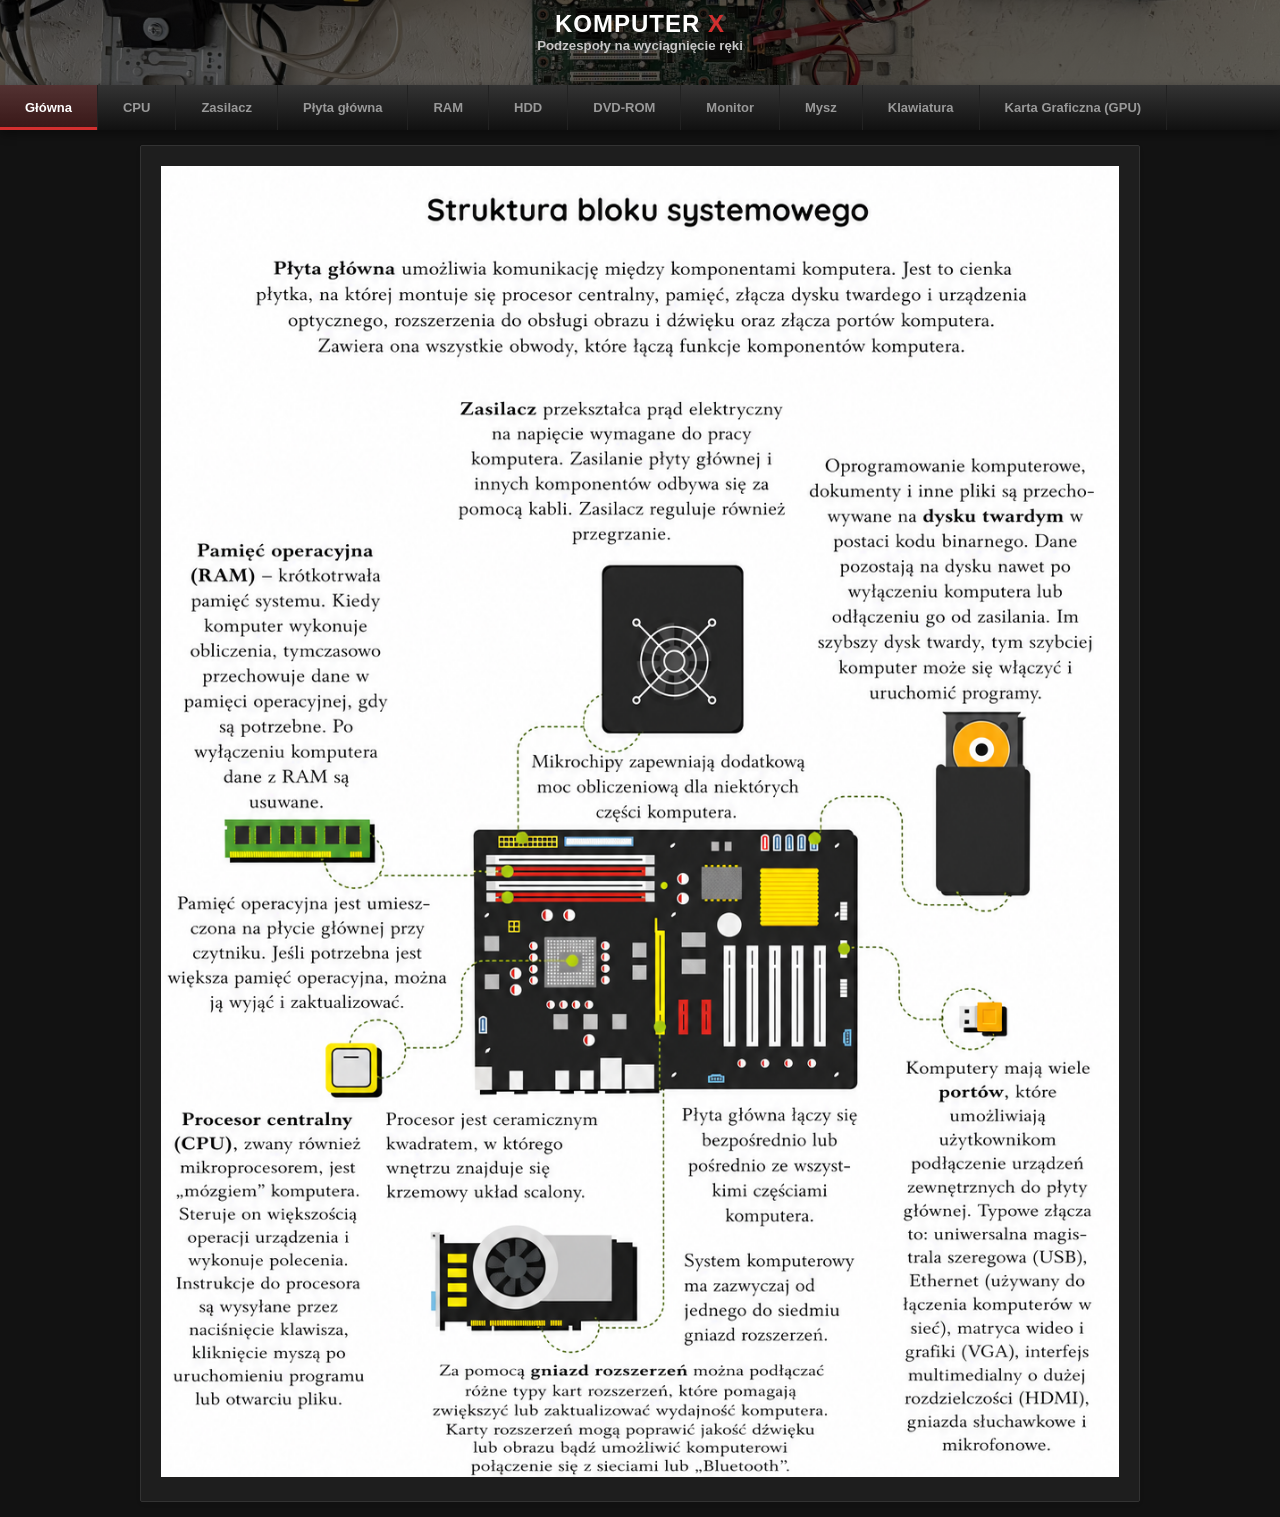
<file: index.html>
<!DOCTYPE html>
<html lang="pl">
<head>
    <meta charset="UTF-8">
    <meta name="viewport" content="width=device-width, initial-scale=1.0, maximum-scale=1.0, user-scalable=no"> 
    <title>Komputer X - Strona Główna</title> 
    <link rel="stylesheet" href="css/style.css">
</head>
<body class="light-theme">

    <header>
        <div class="container">
            <h1>Komputer <span><strong>X</strong></span></h1>
            <h5>Podzespoły na wyciągnięcie ręki</h5>
        </div>
    </header>

    <nav>
        <div class="nav-scroll-wrapper">
            <ul class="nav-links">
                <li><a href="index.html" class="active">Główna</a></li>
                <li><a href="pages/cpu.html">CPU</a></li>
                <li><a href="pages/power.html">Zasilacz</a></li>
                <li><a href="pages/motherboard.html">Płyta główna</a></li>
                <li><a href="pages/ram.html">RAM</a></li>
                <li><a href="pages/hdd.html">HDD</a></li>
                <li><a href="pages/dvdrom.html">DVD-ROM</a></li>
                <li><a href="pages/monitor.html">Monitor</a></li>
                <li><a href="pages/mouse.html">Mysz</a></li>
                <li><a href="pages/keyboard.html">Klawiatura</a></li>
                <li><a href="pages/gpu.html">Karta Graficzna (GPU)</a></li>
            </ul>
        </div>
    </nav>

    <main class="container">
        <div class="main-box">
            <img src="assets/scheme.png" class="scheme">
        </div>
    </main>
</body>
</html>
</file>
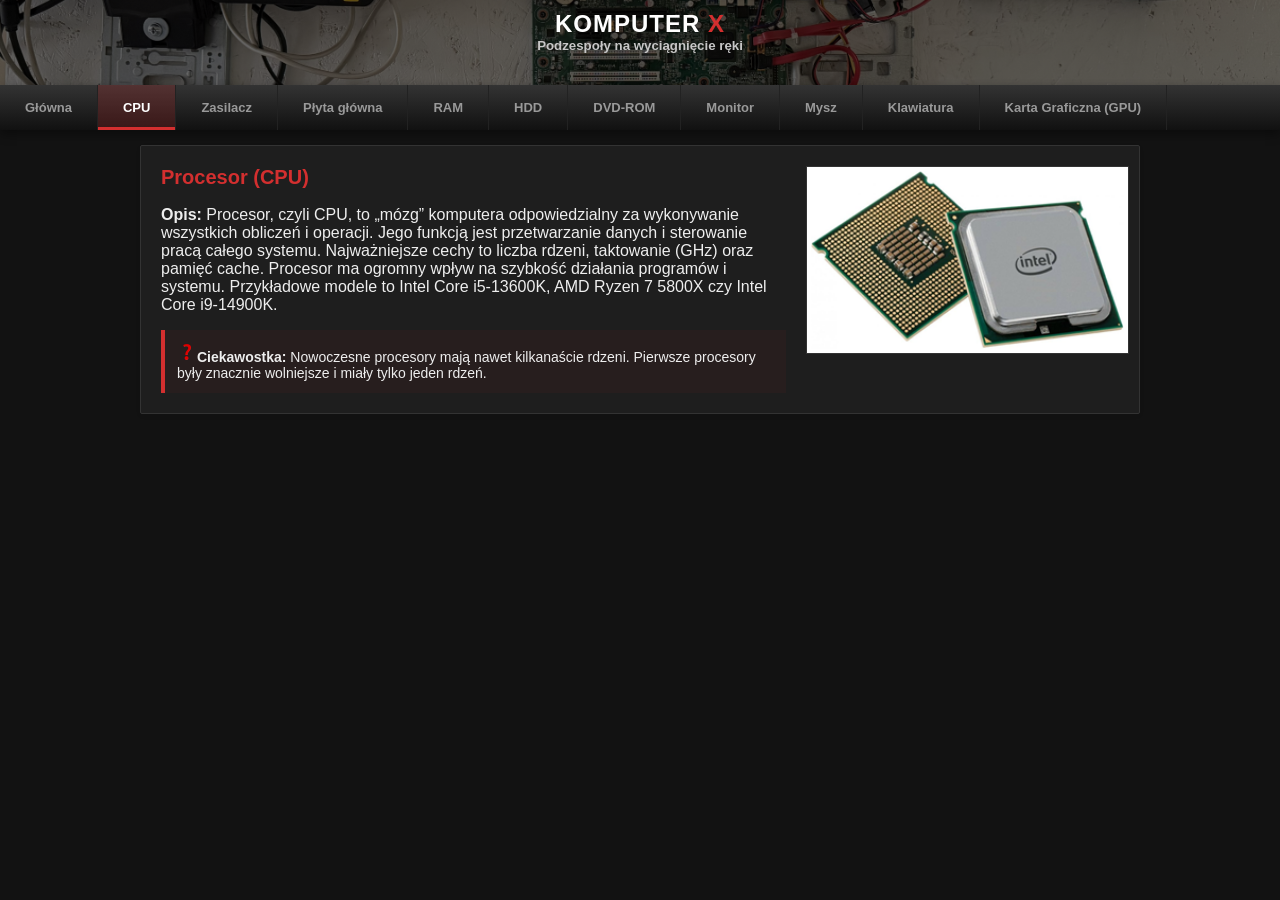
<file: pages/cpu.html>
<!DOCTYPE html>
<html lang="pl">
<head>
    <meta charset="UTF-8">
    <meta name="viewport" content="width=device-width, initial-scale=1.0, maximum-scale=1.0, user-scalable=no">
    <title>Procesor (CPU) - Komputer X</title>
    <link rel="stylesheet" href="../css/style.css">
</head>
<body class="light-theme">

    <header>
        <div class="container">
            <h1>Komputer <span><strong>X</strong></span></h1>
            <h5>Podzespoły na wyciągnięcie ręki</h5>
        </div>
    </header>

    <nav>
        <div class="nav-scroll-wrapper">
            <ul class="nav-links">
                <li><a href="../index.html">Główna</a></li>
                <li><a href="cpu.html" class="active">CPU</a></li>
                <li><a href="power.html">Zasilacz</a></li>
                <li><a href="motherboard.html">Płyta główna</a></li>
                <li><a href="ram.html">RAM</a></li>
                <li><a href="hdd.html">HDD</a></li>
                <li><a href="dvdrom.html">DVD-ROM</a></li>
                <li><a href="monitor.html">Monitor</a></li>
                <li><a href="mouse.html">Mysz</a></li>
                <li><a href="keyboard.html">Klawiatura</a></li>
                <li><a href="gpu.html">Karta Graficzna (GPU)</a></li>
            </ul>
        </div>
    </nav>

    <main class="container">
        <div class="main-box">
            <div class="component-layout">
                <div class="info-column">
                    <h2>Procesor (CPU)</h2>
                    <p><strong>Opis:</strong> Procesor, czyli CPU, to „mózg” komputera odpowiedzialny za wykonywanie wszystkich obliczeń i operacji. Jego funkcją jest przetwarzanie danych i sterowanie pracą całego systemu. Najważniejsze cechy to liczba rdzeni, taktowanie (GHz) oraz pamięć cache. Procesor ma ogromny wpływ na szybkość działania programów i systemu. Przykładowe modele to Intel Core i5-13600K, AMD Ryzen 7 5800X czy Intel Core i9-14900K.</p>
                <div class="interesting_fact">
                        <img src="../assets/question.png" width="20"><strong>Ciekawostka:</strong> Nowoczesne procesory mają nawet kilkanaście rdzeni. Pierwsze procesory były znacznie wolniejsze i miały tylko jeden rdzeń.
                    </div>
                </div>
                <div class="image-column">
                    <img src="../img/cpu.png">
                </div>
            </div>
        </div>
    </main>
</body>
</html>
</file>
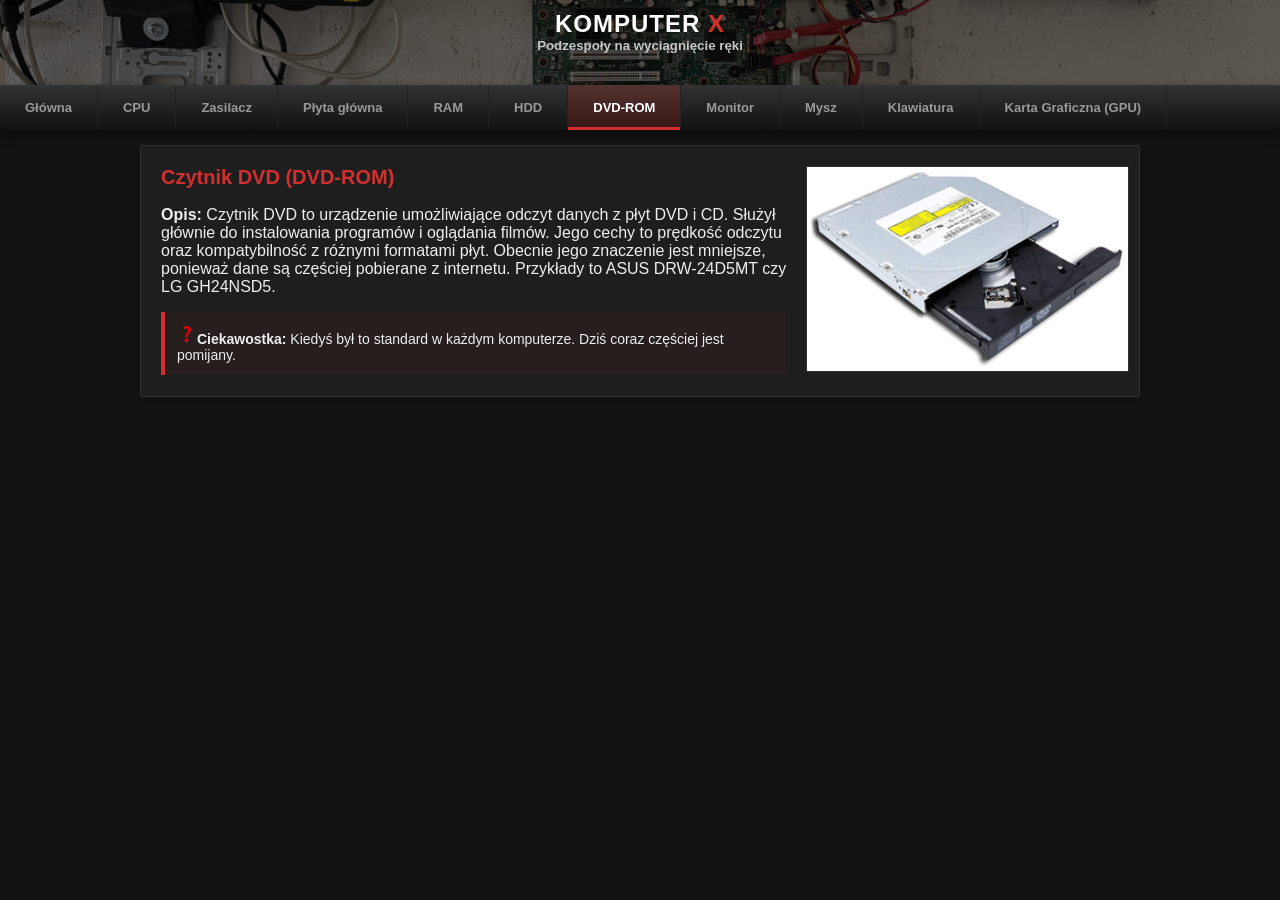
<file: pages/dvdrom.html>
<!DOCTYPE html>
<html lang="pl">
<head>
    <meta charset="UTF-8">
    <meta name="viewport" content="width=device-width, initial-scale=1.0, maximum-scale=1.0, user-scalable=no">
    <title>Czytnik DVD (DVD-ROM) - Komputer X</title>
    <link rel="stylesheet" href="../css/style.css">
</head>
<body class="light-theme">

    <header>
        <div class="container">
            <h1>Komputer <span><strong>X</strong></span></h1>
            <h5>Podzespoły na wyciągnięcie ręki</h5>
        </div>
    </header>

    <nav>
        <div class="nav-scroll-wrapper">
            <ul class="nav-links">
                <li><a href="../index.html">Główna</a></li>
                <li><a href="cpu.html">CPU</a></li>
                <li><a href="power.html">Zasilacz</a></li>
                <li><a href="motherboard.html">Płyta główna</a></li>
                <li><a href="ram.html">RAM</a></li>
                <li><a href="hdd.html">HDD</a></li>
                <li><a href="dvdrom.html" class="active">DVD-ROM</a></li>
                <li><a href="monitor.html">Monitor</a></li>
                <li><a href="mouse.html">Mysz</a></li>
                <li><a href="keyboard.html">Klawiatura</a></li>
                <li><a href="gpu.html">Karta Graficzna (GPU)</a></li>
            </ul>
        </div>
    </nav>

    <main class="container">
        <div class="main-box">
            <div class="component-layout">
                <div class="info-column">
                    <h2>Czytnik DVD (DVD-ROM)</h2>
                    <p><strong>Opis:</strong> Czytnik DVD to urządzenie umożliwiające odczyt danych z płyt DVD i CD. Służył głównie do instalowania programów i oglądania filmów. Jego cechy to prędkość odczytu oraz kompatybilność z różnymi formatami płyt. Obecnie jego znaczenie jest mniejsze, ponieważ dane są częściej pobierane z internetu. Przykłady to ASUS DRW-24D5MT czy LG GH24NSD5.</p>
                <div class="interesting_fact">
                        <img src="../assets/question.png" width="20"><strong>Ciekawostka:</strong> Kiedyś był to standard w każdym komputerze. Dziś coraz częściej jest pomijany.
                    </div>
                </div>
                <div class="image-column">
                    <img src="../img/dvdrom.png">
                </div>
            </div>
        </div>
    </main>
</body>
</html>
</file>
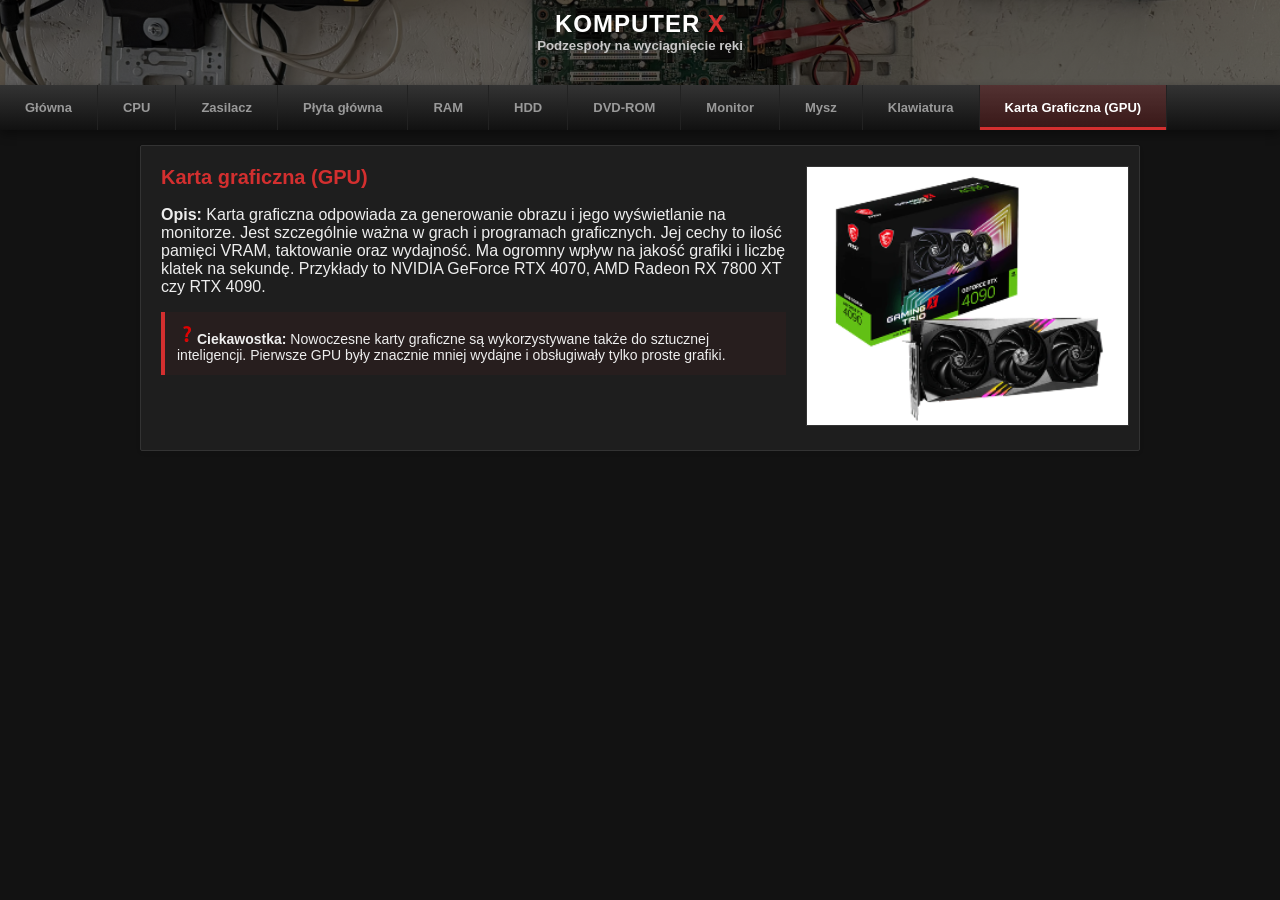
<file: pages/gpu.html>
<!DOCTYPE html>
<html lang="pl">
<head>
    <meta charset="UTF-8">
    <meta name="viewport" content="width=device-width, initial-scale=1.0, maximum-scale=1.0, user-scalable=no">
    <title>Karta graficzna (GPU) - Komputer X</title>
    <link rel="stylesheet" href="../css/style.css">
</head>
<body class="light-theme">

    <header>
        <div class="container">
            <h1>Komputer <span><strong>X</strong></span></h1>
            <h5>Podzespoły na wyciągnięcie ręki</h5>
        </div>
    </header>

    <nav>
        <div class="nav-scroll-wrapper">
            <ul class="nav-links">
                <li><a href="../index.html">Główna</a></li>
                <li><a href="cpu.html">CPU</a></li>
                <li><a href="power.html">Zasilacz</a></li>
                <li><a href="motherboard.html">Płyta główna</a></li>
                <li><a href="ram.html">RAM</a></li>
                <li><a href="hdd.html">HDD</a></li>
                <li><a href="dvdrom.html">DVD-ROM</a></li>
                <li><a href="monitor.html">Monitor</a></li>
                <li><a href="mouse.html">Mysz</a></li>
                <li><a href="keyboard.html">Klawiatura</a></li>
                <li><a href="gpu.html" class="active">Karta Graficzna (GPU)</a></li>
            </ul>
        </div>
    </nav>

    <main class="container">
        <div class="main-box">
            <div class="component-layout">
                <div class="info-column">
                    <h2>Karta graficzna (GPU)</h2>
                    <p><strong>Opis:</strong> Karta graficzna odpowiada za generowanie obrazu i jego wyświetlanie na monitorze. Jest szczególnie ważna w grach i programach graficznych. Jej cechy to ilość pamięci VRAM, taktowanie oraz wydajność. Ma ogromny wpływ na jakość grafiki i liczbę klatek na sekundę. Przykłady to NVIDIA GeForce RTX 4070, AMD Radeon RX 7800 XT czy RTX 4090.</p>
                <div class="interesting_fact">
                        <img src="../assets/question.png" width="20"><strong>Ciekawostka:</strong> Nowoczesne karty graficzne są wykorzystywane także do sztucznej inteligencji. Pierwsze GPU były znacznie mniej wydajne i obsługiwały tylko proste grafiki.
                    </div>
                </div>
                <div class="image-column">
                    <img src="../img/gpu.png">
                </div>
            </div>
        </div>
    </main>
</body>
</html>
</file>
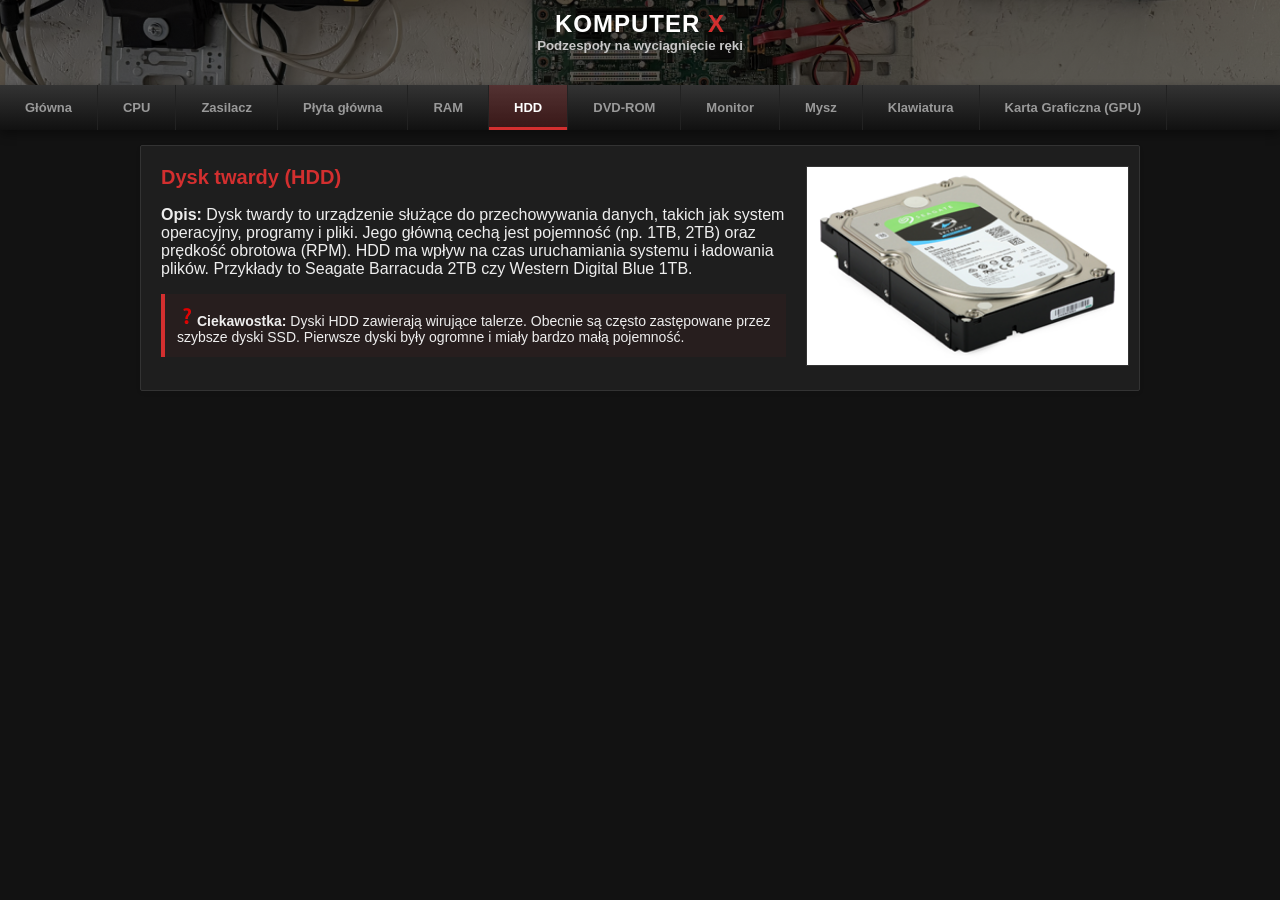
<file: pages/hdd.html>
<!DOCTYPE html>
<html lang="pl">
<head>
    <meta charset="UTF-8">
    <meta name="viewport" content="width=device-width, initial-scale=1.0, maximum-scale=1.0, user-scalable=no">
    <title>Dysk twardy (HDD) - Komputer X</title>
    <link rel="stylesheet" href="../css/style.css">
</head>
<body class="light-theme">

    <header>
        <div class="container">
            <h1>Komputer <span><strong>X</strong></span></h1>
            <h5>Podzespoły na wyciągnięcie ręki</h5>
        </div>
    </header>

    <nav>
        <div class="nav-scroll-wrapper">
            <ul class="nav-links">
                <li><a href="../index.html">Główna</a></li>
                <li><a href="cpu.html">CPU</a></li>
                <li><a href="power.html">Zasilacz</a></li>
                <li><a href="motherboard.html">Płyta główna</a></li>
                <li><a href="ram.html">RAM</a></li>
                <li><a href="hdd.html" class="active">HDD</a></li>
                <li><a href="dvdrom.html">DVD-ROM</a></li>
                <li><a href="monitor.html">Monitor</a></li>
                <li><a href="mouse.html">Mysz</a></li>
                <li><a href="keyboard.html">Klawiatura</a></li>
                <li><a href="gpu.html">Karta Graficzna (GPU)</a></li>
            </ul>
        </div>
    </nav>

    <main class="container">
        <div class="main-box">
            <div class="component-layout">
                <div class="info-column">
                    <h2>Dysk twardy (HDD)</h2>
                    <p><strong>Opis:</strong> Dysk twardy to urządzenie służące do przechowywania danych, takich jak system operacyjny, programy i pliki. Jego główną cechą jest pojemność (np. 1TB, 2TB) oraz prędkość obrotowa (RPM). HDD ma wpływ na czas uruchamiania systemu i ładowania plików. Przykłady to Seagate Barracuda 2TB czy Western Digital Blue 1TB.</p>
                <div class="interesting_fact">
                        <img src="../assets/question.png" width="20"><strong>Ciekawostka:</strong> Dyski HDD zawierają wirujące talerze. Obecnie są często zastępowane przez szybsze dyski SSD. Pierwsze dyski były ogromne i miały bardzo małą pojemność.
                    </div>
                </div>
                <div class="image-column">
                    <img src="../img/hdd.png">
                </div>
            </div>
        </div>
    </main>
</body>
</html>
</file>
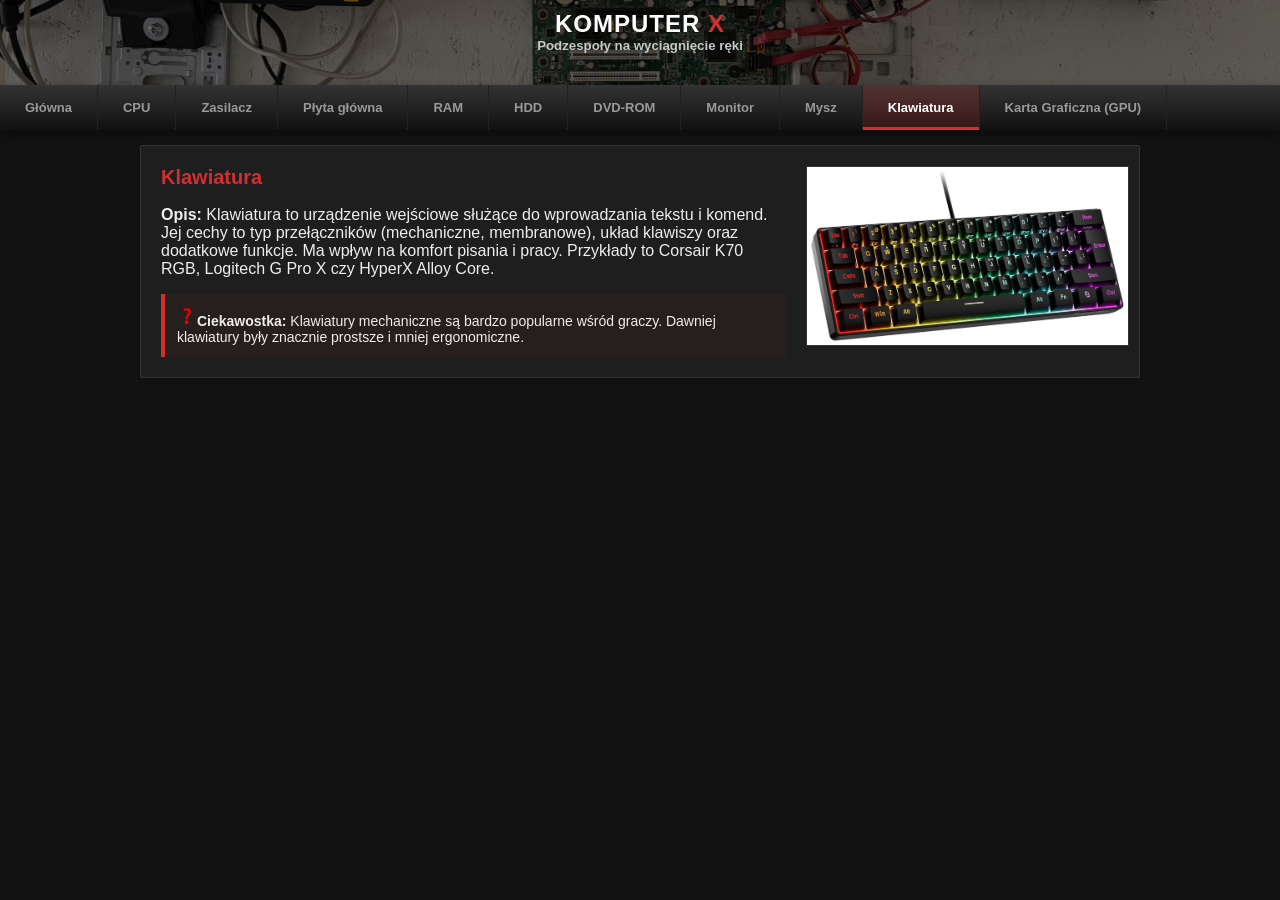
<file: pages/keyboard.html>
<!DOCTYPE html>
<html lang="pl">
<head>
    <meta charset="UTF-8">
    <meta name="viewport" content="width=device-width, initial-scale=1.0, maximum-scale=1.0, user-scalable=no">
    <title>Klawiatura - Komputer X</title>
    <link rel="stylesheet" href="../css/style.css">
</head>
<body class="light-theme">

    <header>
        <div class="container">
            <h1>Komputer <span><strong>X</strong></span></h1>
            <h5>Podzespoły na wyciągnięcie ręki</h5>
        </div>
    </header>

    <nav>
        <div class="nav-scroll-wrapper">
            <ul class="nav-links">
                <li><a href="../index.html">Główna</a></li>
                <li><a href="cpu.html">CPU</a></li>
                <li><a href="power.html">Zasilacz</a></li>
                <li><a href="motherboard.html">Płyta główna</a></li>
                <li><a href="ram.html">RAM</a></li>
                <li><a href="hdd.html">HDD</a></li>
                <li><a href="dvdrom.html">DVD-ROM</a></li>
                <li><a href="monitor.html">Monitor</a></li>
                <li><a href="mouse.html">Mysz</a></li>
                <li><a href="keyboard.html" class="active">Klawiatura</a></li>
                <li><a href="gpu.html">Karta Graficzna (GPU)</a></li>
            </ul>
        </div>
    </nav>

    <main class="container">
        <div class="main-box">
            <div class="component-layout">
                <div class="info-column">
                    <h2>Klawiatura</h2>
                    <p><strong>Opis:</strong> Klawiatura to urządzenie wejściowe służące do wprowadzania tekstu i komend. Jej cechy to typ przełączników (mechaniczne, membranowe), układ klawiszy oraz dodatkowe funkcje. Ma wpływ na komfort pisania i pracy. Przykłady to Corsair K70 RGB, Logitech G Pro X czy HyperX Alloy Core.</p>
                <div class="interesting_fact">
                        <img src="../assets/question.png" width="20"><strong>Ciekawostka:</strong> Klawiatury mechaniczne są bardzo popularne wśród graczy. Dawniej klawiatury były znacznie prostsze i mniej ergonomiczne.
                    </div>
                </div>
                <div class="image-column">
                    <img src="../img/keyboard.png">
                </div>
            </div>
        </div>
    </main>
</body>
</html>
</file>
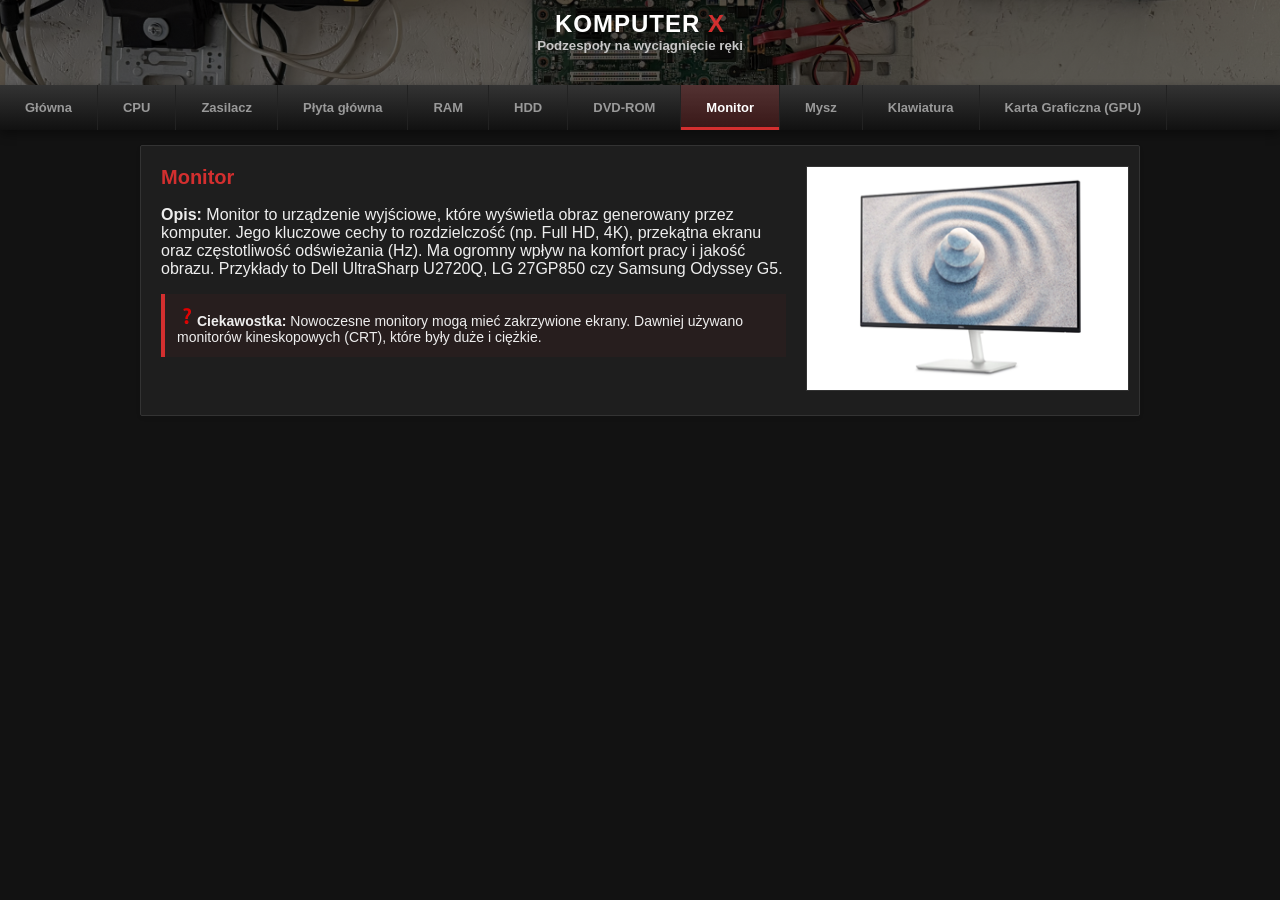
<file: pages/monitor.html>
<!DOCTYPE html>
<html lang="pl">
<head>
    <meta charset="UTF-8">
    <meta name="viewport" content="width=device-width, initial-scale=1.0, maximum-scale=1.0, user-scalable=no">
    <title>Monitor - Komputer X</title>
    <link rel="stylesheet" href="../css/style.css">
</head>
<body class="light-theme">

    <header>
        <div class="container">
            <h1>Komputer <span><strong>X</strong></span></h1>
            <h5>Podzespoły na wyciągnięcie ręki</h5>
        </div>
    </header>

    <nav>
        <div class="nav-scroll-wrapper">
            <ul class="nav-links">
                <li><a href="../index.html">Główna</a></li>
                <li><a href="cpu.html">CPU</a></li>
                <li><a href="power.html">Zasilacz</a></li>
                <li><a href="motherboard.html">Płyta główna</a></li>
                <li><a href="ram.html">RAM</a></li>
                <li><a href="hdd.html">HDD</a></li>
                <li><a href="dvdrom.html">DVD-ROM</a></li>
                <li><a href="monitor.html" class="active">Monitor</a></li>
                <li><a href="mouse.html">Mysz</a></li>
                <li><a href="keyboard.html">Klawiatura</a></li>
                <li><a href="gpu.html">Karta Graficzna (GPU)</a></li>
            </ul>
        </div>
    </nav>

    <main class="container">
        <div class="main-box">
            <div class="component-layout">
                <div class="info-column">
                    <h2>Monitor</h2>
                    <p><strong>Opis:</strong> Monitor to urządzenie wyjściowe, które wyświetla obraz generowany przez komputer. Jego kluczowe cechy to rozdzielczość (np. Full HD, 4K), przekątna ekranu oraz częstotliwość odświeżania (Hz). Ma ogromny wpływ na komfort pracy i jakość obrazu. Przykłady to Dell UltraSharp U2720Q, LG 27GP850 czy Samsung Odyssey G5.</p>
                <div class="interesting_fact">
                        <img src="../assets/question.png" width="20"><strong>Ciekawostka:</strong> Nowoczesne monitory mogą mieć zakrzywione ekrany. Dawniej używano monitorów kineskopowych (CRT), które były duże i ciężkie.
                    </div>
                </div>
                <div class="image-column">
                    <img src="../img/monitor.png">
                </div>
            </div>
        </div>
    </main>
</body>
</html>
</file>
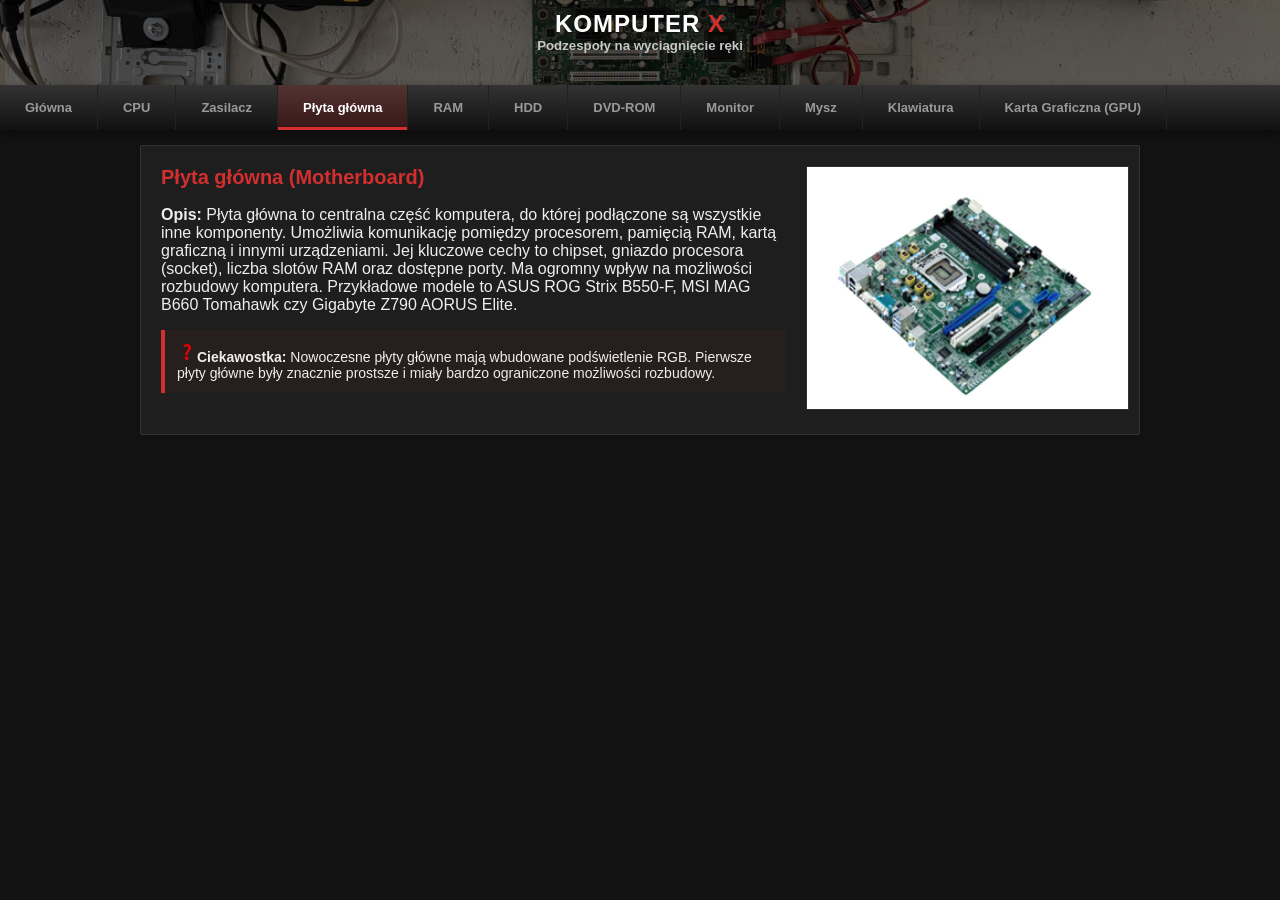
<file: pages/motherboard.html>
<!DOCTYPE html>
<html lang="pl">
<head>
    <meta charset="UTF-8">
    <meta name="viewport" content="width=device-width, initial-scale=1.0, maximum-scale=1.0, user-scalable=no">
    <title>Płyta główna - Komputer X</title>
    <link rel="stylesheet" href="../css/style.css">
</head>
<body class="light-theme">

    <header>
        <div class="container">
            <h1>Komputer <span><strong>X</strong></span></h1>
            <h5>Podzespoły na wyciągnięcie ręki</h5>
        </div>
    </header>

    <nav>
        <div class="nav-scroll-wrapper">
            <ul class="nav-links">
                <li><a href="../index.html">Główna</a></li>
                <li><a href="cpu.html">CPU</a></li>
                <li><a href="power.html">Zasilacz</a></li>
                <li><a href="motherboard.html" class="active">Płyta główna</a></li>
                <li><a href="ram.html">RAM</a></li>
                <li><a href="hdd.html">HDD</a></li>
                <li><a href="dvdrom.html">DVD-ROM</a></li>
                <li><a href="monitor.html">Monitor</a></li>
                <li><a href="mouse.html">Mysz</a></li>
                <li><a href="keyboard.html">Klawiatura</a></li>
                <li><a href="gpu.html">Karta Graficzna (GPU)</a></li>
            </ul>
        </div>
    </nav>

    <main class="container">
        <div class="main-box">
            <div class="component-layout">
                <div class="info-column">
                    <h2>Płyta główna (Motherboard)</h2>
                    <p><strong>Opis:</strong> Płyta główna to centralna część komputera, do której podłączone są wszystkie inne komponenty. Umożliwia komunikację pomiędzy procesorem, pamięcią RAM, kartą graficzną i innymi urządzeniami. Jej kluczowe cechy to chipset, gniazdo procesora (socket), liczba slotów RAM oraz dostępne porty. Ma ogromny wpływ na możliwości rozbudowy komputera. Przykładowe modele to ASUS ROG Strix B550-F, MSI MAG B660 Tomahawk czy Gigabyte Z790 AORUS Elite.</p>
                    <div class="interesting_fact">
                        <img src="../assets/question.png" width="20"><strong>Ciekawostka:</strong> Nowoczesne płyty główne mają wbudowane podświetlenie RGB. Pierwsze płyty główne były znacznie prostsze i miały bardzo ograniczone możliwości rozbudowy.
                    </div>
                </div>
                <div class="image-column">
                    <img src="../img/motherboard.png">
                </div>
            </div>
        </div>
    </main>
</body>
</html>
</file>
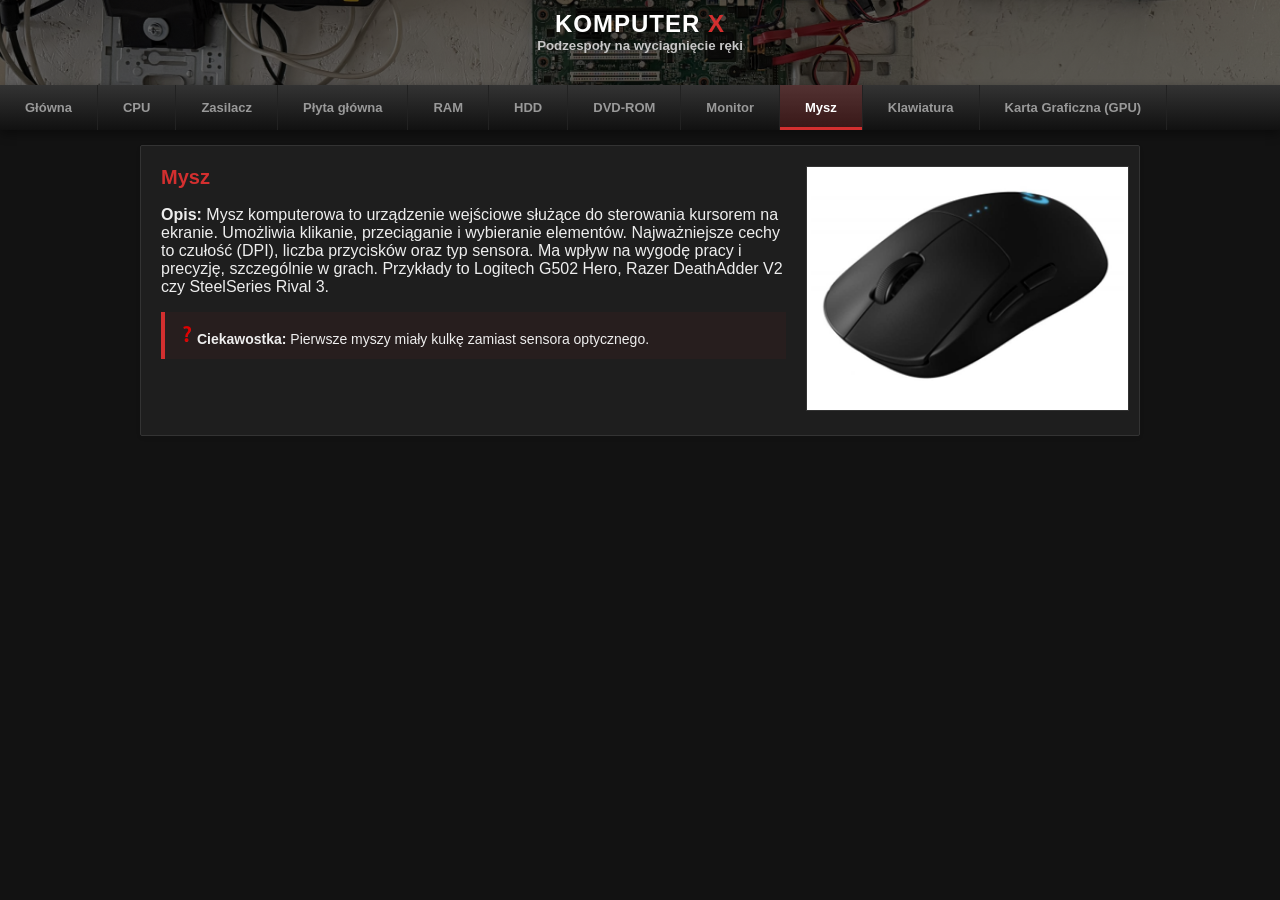
<file: pages/mouse.html>
<!DOCTYPE html>
<html lang="pl">
<head>
    <meta charset="UTF-8">
    <meta name="viewport" content="width=device-width, initial-scale=1.0, maximum-scale=1.0, user-scalable=no">
    <title>Mysz - Komputer X</title>
    <link rel="stylesheet" href="../css/style.css">
</head>
<body class="light-theme">

   <header>
        <div class="container">
            <h1>Komputer <span><strong>X</strong></span></h1>
            <h5>Podzespoły na wyciągnięcie ręki</h5>
        </div>
    </header>

    <nav>
        <div class="nav-scroll-wrapper">
            <ul class="nav-links">
                <li><a href="../index.html">Główna</a></li>
                <li><a href="cpu.html">CPU</a></li>
                <li><a href="power.html">Zasilacz</a></li>
                <li><a href="motherboard.html">Płyta główna</a></li>
                <li><a href="ram.html">RAM</a></li>
                <li><a href="hdd.html">HDD</a></li>
                <li><a href="dvdrom.html">DVD-ROM</a></li>
                <li><a href="monitor.html">Monitor</a></li>
                <li><a href="mouse.html" class="active">Mysz</a></li>
                <li><a href="keyboard.html">Klawiatura</a></li>
                <li><a href="gpu.html">Karta Graficzna (GPU)</a></li>
            </ul>
        </div>
    </nav>

    <main class="container">
        <div class="main-box">
            <div class="component-layout">
                <div class="info-column">
                    <h2>Mysz</h2>
                    <p><strong>Opis:</strong> Mysz komputerowa to urządzenie wejściowe służące do sterowania kursorem na ekranie. Umożliwia klikanie, przeciąganie i wybieranie elementów. Najważniejsze cechy to czułość (DPI), liczba przycisków oraz typ sensora. Ma wpływ na wygodę pracy i precyzję, szczególnie w grach. Przykłady to Logitech G502 Hero, Razer DeathAdder V2 czy SteelSeries Rival 3.</p>
                <div class="interesting_fact">
                        <img src="../assets/question.png" width="20"><strong>Ciekawostka:</strong> Pierwsze myszy miały kulkę zamiast sensora optycznego.
                    </div>
                </div>
                <div class="image-column">
                    <img src="../img/mouse.png">
                </div>
            </div>
        </div>
    </main>
</body>
</html>
</file>
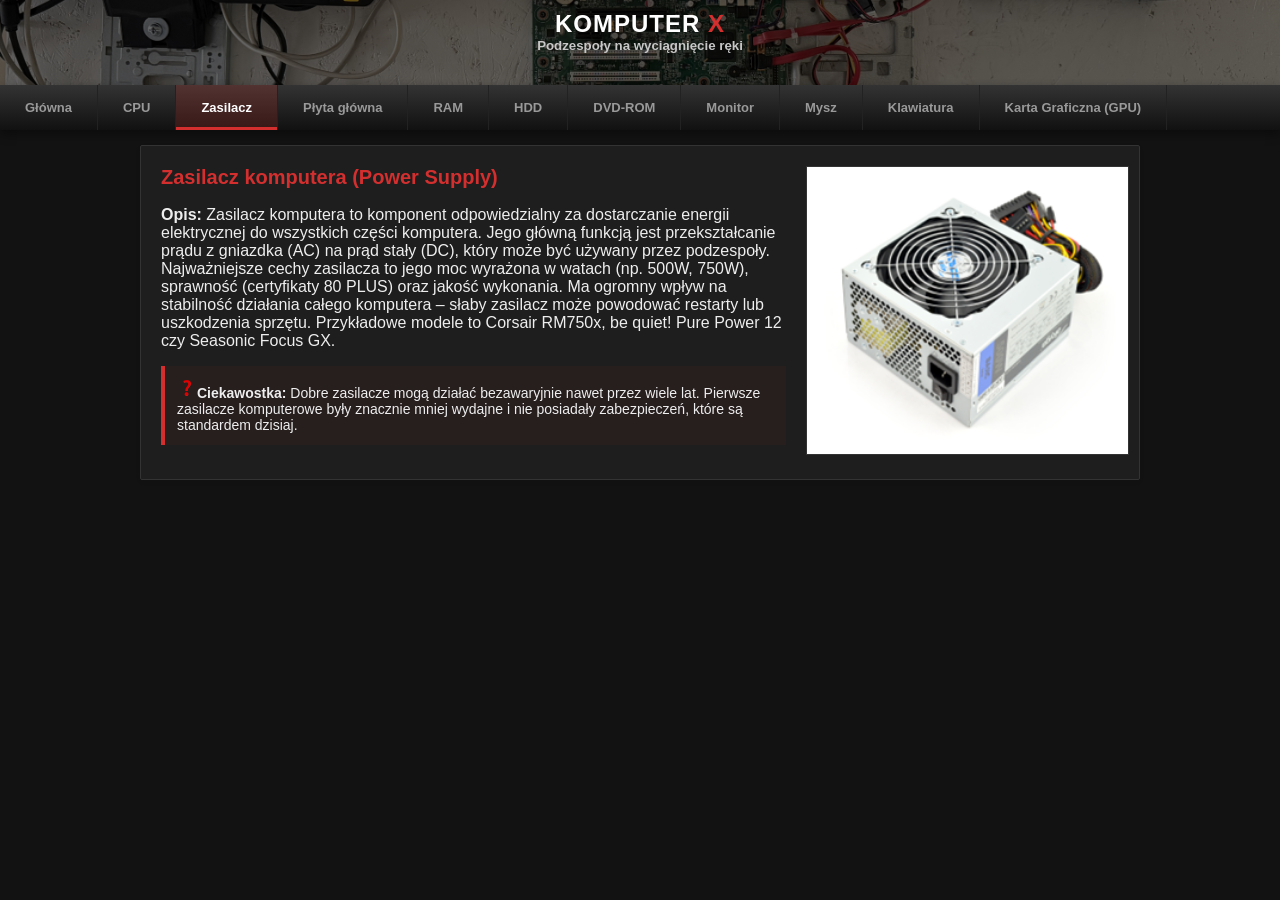
<file: pages/power.html>
<!DOCTYPE html>
<html lang="pl">
<head>
    <meta charset="UTF-8">
    <meta name="viewport" content="width=device-width, initial-scale=1.0, maximum-scale=1.0, user-scalable=no">
    <title>Zasilacz - Komputer X</title>
    <link rel="stylesheet" href="../css/style.css">
</head>
<body class="light-theme">

    <header>
        <div class="container">
            <h1>Komputer <span><strong>X</strong></span></h1>
            <h5>Podzespoły na wyciągnięcie ręki</h5>
        </div>
    </header>

    <nav>
        <div class="nav-scroll-wrapper">
            <ul class="nav-links">
                <li><a href="../index.html">Główna</a></li>
                <li><a href="cpu.html">CPU</a></li>
                <li><a href="power.html" class="active">Zasilacz</a></li>
                <li><a href="motherboard.html">Płyta główna</a></li>
                <li><a href="ram.html">RAM</a></li>
                <li><a href="hdd.html">HDD</a></li>
                <li><a href="dvdrom.html">DVD-ROM</a></li>
                <li><a href="monitor.html">Monitor</a></li>
                <li><a href="mouse.html">Mysz</a></li>
                <li><a href="keyboard.html">Klawiatura</a></li>
                <li><a href="gpu.html">Karta Graficzna (GPU)</a></li>
            </ul>
        </div>
    </nav>

    <main class="container">
        <div class="main-box">
            <div class="component-layout">
                <div class="info-column">
                    <h2>Zasilacz komputera (Power Supply)</h2>
                    <p><strong>Opis:</strong> Zasilacz komputera to komponent odpowiedzialny za dostarczanie energii elektrycznej do wszystkich części komputera. Jego główną funkcją jest przekształcanie prądu z gniazdka (AC) na prąd stały (DC), który może być używany przez podzespoły. Najważniejsze cechy zasilacza to jego moc wyrażona w watach (np. 500W, 750W), sprawność (certyfikaty 80 PLUS) oraz jakość wykonania. Ma ogromny wpływ na stabilność działania całego komputera – słaby zasilacz może powodować restarty lub uszkodzenia sprzętu. Przykładowe modele to Corsair RM750x, be quiet! Pure Power 12 czy Seasonic Focus GX. </p>
                    <div class="interesting_fact">
                        <img src="../assets/question.png" width="20"><strong>Ciekawostka:</strong> Dobre zasilacze mogą działać bezawaryjnie nawet przez wiele lat. Pierwsze zasilacze komputerowe były znacznie mniej wydajne i nie posiadały zabezpieczeń, które są standardem dzisiaj.
                    </div>
                </div>
                <div class="image-column">
                    <img src="../img/power.png">
                </div>
            </div>
        </div>
    </main>
</body>
</html>
</file>
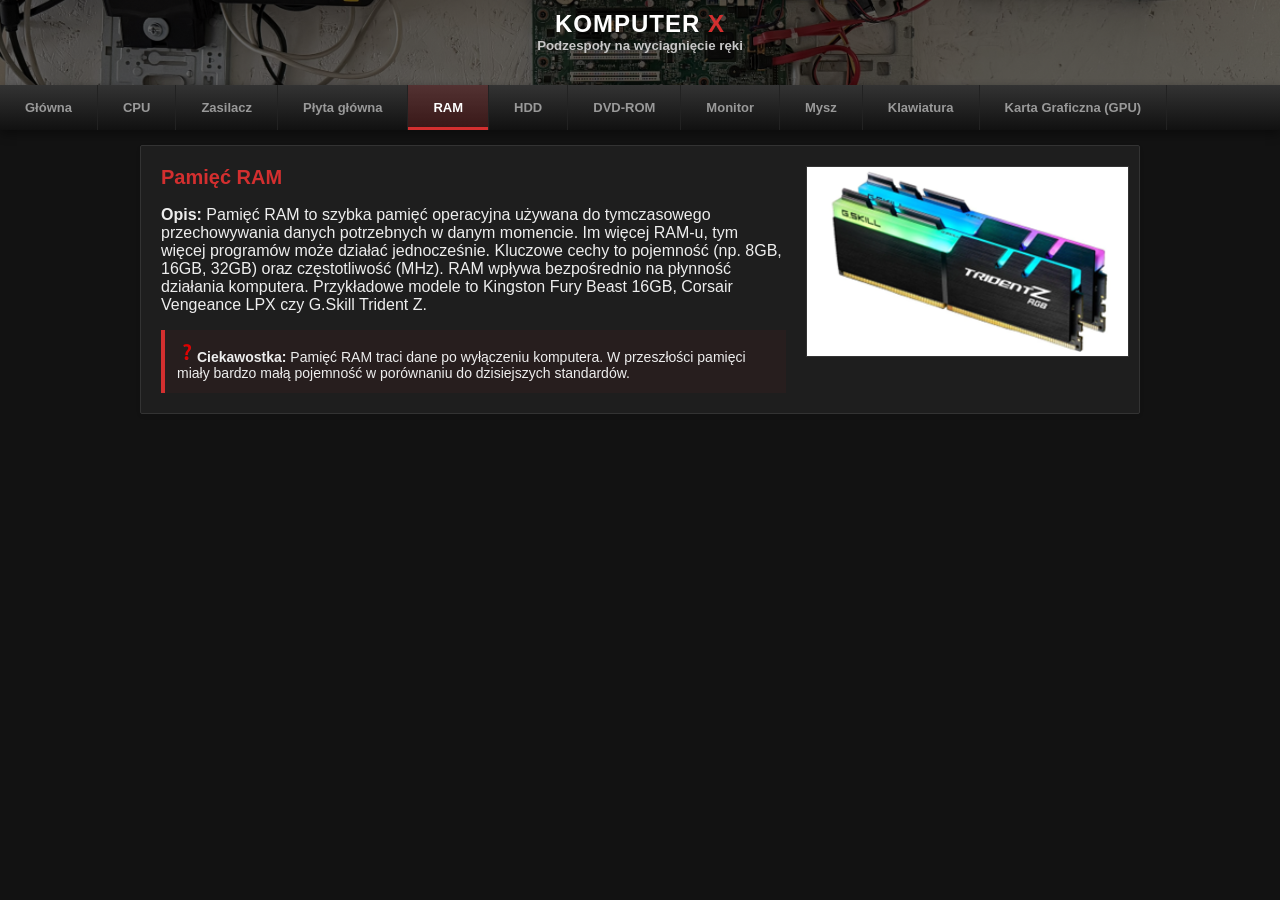
<file: pages/ram.html>
<!DOCTYPE html>
<html lang="pl">
<head>
    <meta charset="UTF-8">
    <meta name="viewport" content="width=device-width, initial-scale=1.0, maximum-scale=1.0, user-scalable=no">
    <title>Pamięć RAM - Komputer X</title>
    <link rel="stylesheet" href="../css/style.css">
</head>
<body class="light-theme">

    <header>
        <div class="container">
            <h1>Komputer <span><strong>X</strong></span></h1>
            <h5>Podzespoły na wyciągnięcie ręki</h5>
        </div>
    </header>

    <nav>
        <div class="nav-scroll-wrapper">
            <ul class="nav-links">
                <li><a href="../index.html">Główna</a></li>
                <li><a href="cpu.html">CPU</a></li>
                <li><a href="power.html">Zasilacz</a></li>
                <li><a href="motherboard.html">Płyta główna</a></li>
                <li><a href="ram.html" class="active">RAM</a></li>
                <li><a href="hdd.html">HDD</a></li>
                <li><a href="dvdrom.html">DVD-ROM</a></li>
                <li><a href="monitor.html">Monitor</a></li>
                <li><a href="mouse.html">Mysz</a></li>
                <li><a href="keyboard.html">Klawiatura</a></li>
                <li><a href="gpu.html">Karta Graficzna (GPU)</a></li>
            </ul>
        </div>
    </nav>

    <main class="container">
        <div class="main-box">
            <div class="component-layout">
                <div class="info-column">
                    <h2>Pamięć RAM</h2>
                    <p><strong>Opis:</strong> Pamięć RAM to szybka pamięć operacyjna używana do tymczasowego przechowywania danych potrzebnych w danym momencie. Im więcej RAM-u, tym więcej programów może działać jednocześnie. Kluczowe cechy to pojemność (np. 8GB, 16GB, 32GB) oraz częstotliwość (MHz). RAM wpływa bezpośrednio na płynność działania komputera. Przykładowe modele to Kingston Fury Beast 16GB, Corsair Vengeance LPX czy G.Skill Trident Z.</p>
                <div class="interesting_fact">
                        <img src="../assets/question.png" width="20"><strong>Ciekawostka:</strong> Pamięć RAM traci dane po wyłączeniu komputera. W przeszłości pamięci miały bardzo małą pojemność w porównaniu do dzisiejszych standardów.
                    </div>
                </div>
                <div class="image-column">
                    <img src="../img/ram.png">
                </div>
            </div>
        </div>
    </main>
</body>
</html>
</file>
<file: css/style.css>
:root {
    --bg-header: #000000;
    --bg-body: #121212;
    --card: #1e1e1e;
    --text: #eeeeee;
    --accent: #d32f2f;
    --nav-grad: linear-gradient(to bottom, #333, #111);
    --border: #333333;
}

body {
    font-family: "Segoe UI", Tahoma, sans-serif;
    background-color: var(--bg-body);
    color: var(--text);
    margin: 0;
}

.scheme {
    width: 100%;
    background: #fff;
}

.container {
    max-width: 1000px;
    margin: 0 auto;
    padding: 0 10px;
}

header {
    background-image: linear-gradient(rgba(0, 0, 0, 0.6), rgba(0, 0, 0, 0.6)), url(../assets/bg.jpg);
    background-position: center;
    background-repeat: no-repeat;
    background-size: cover;
    
    color: white;
    padding: 10px 0;
    text-align: center;
    border-bottom: 0px solid var(--accent);
}

header h1 { 
    margin: 0; 
    font-size: 24px; 
    letter-spacing: 1px; 
    text-transform: uppercase;
}

header h1 span { 
    color: var(--accent); 
}

header h5 {
    margin-top: 0px;
     color:#c7c7c7;
}

nav {
    background: var(--nav-grad);
    box-shadow: 0 4px 10px rgba(0,0,0,0.4);
}

.nav-scroll-wrapper {
    overflow-x: auto;
    white-space: nowrap;
}

.nav-links {
    display: inline-flex;
    list-style: none;
    margin: 0; padding: 0;
}

.nav-links li a {
    display: block;
    padding: 15px 25px;
    color: #999;
    text-decoration: none;
    font-size: 13px;
    font-weight: bold;
    border-right: 1px solid #222;
}

.nav-links li a.active {
    color: white;
    background: rgba(211, 47, 47, 0.2);
    box-shadow: inset 0 -3px 0 var(--accent);
}

.theme-bar {
    background: rgba(0,0,0,0.3);
    padding: 8px;
    text-align: center;
}

#theme-toggle {
    background: transparent;
    color: var(--accent);
    border: 1px solid var(--accent);
    padding: 4px 12px;
    border-radius: 2px;
    font-size: 11px;
    font-weight: bold;
    cursor: pointer;
    text-transform: uppercase;
}

.main-box {
    background: var(--card);
    margin: 15px 0;
    padding: 20px;
    border-radius: 2px;
    border: 1px solid var(--border);
    box-shadow: 0 2px 5px rgba(0,0,0,0.05);
}

h2 { 
    color: var(--accent); 
    font-size: 20px; 
    margin-top: 0; 
}

.accent-line { 
    height: 2px; 
    background: var(--accent); 
    width: 50px; 
    margin-top: 10px; 
}

.component-layout { 
    display: flex; 
    flex-direction: column; 
    gap: 20px; 
}

.image-column img {
    width: 100%;
    border: 1px solid var(--border);
    padding: 4px;
    background: #fff;
}

.interesting_fact {
    background: rgba(211, 47, 47, 0.05);
    border-left: 4px solid var(--accent);
    padding: 12px;
    margin-top: 15px;
    font-size: 14px;
}

@media (min-width: 600px) {
    .component-layout { flex-direction: row; }
    .image-column { flex: 1; }
    .info-column { flex: 2; }
}
</file>
